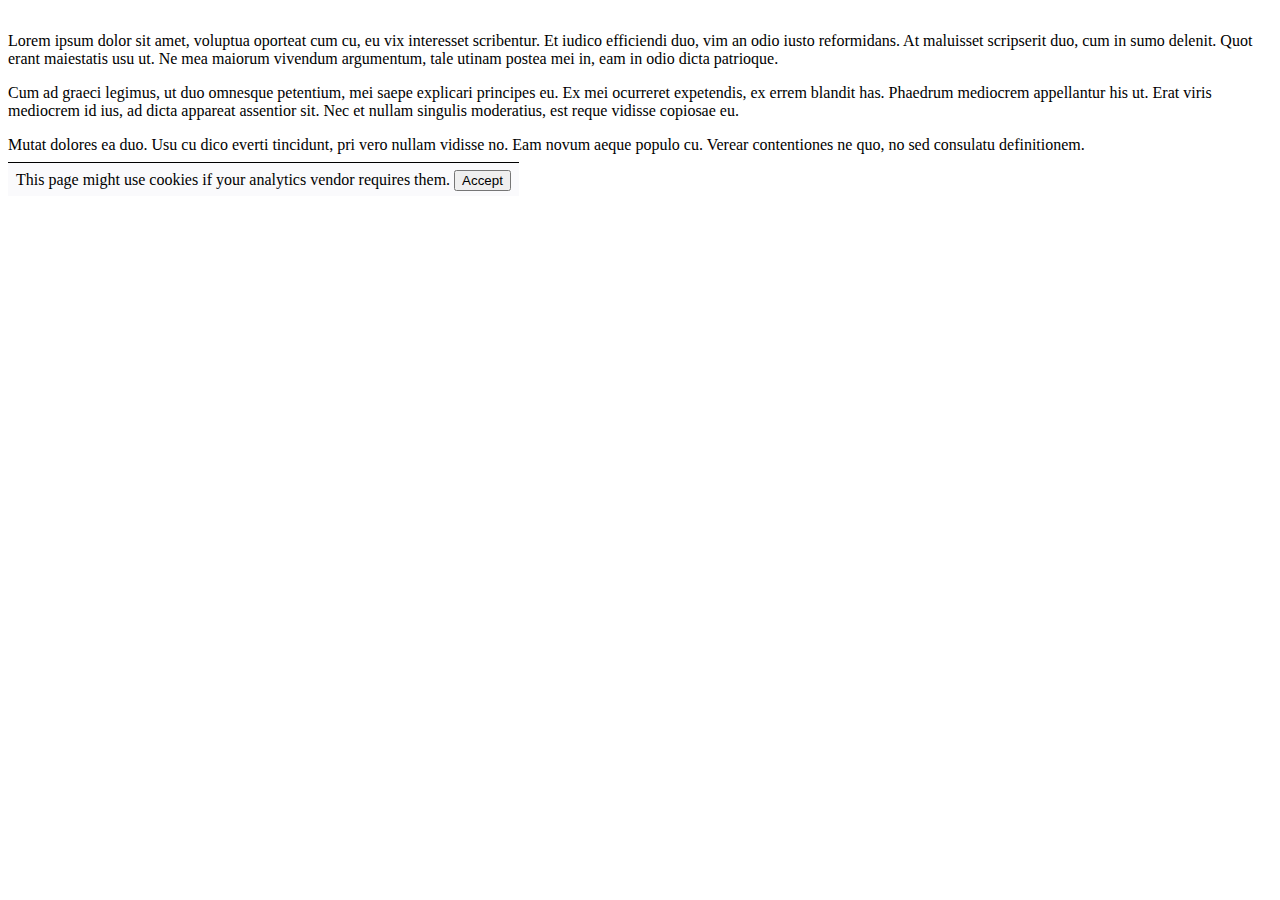
<file: amp/advertise.html>
<!doctype html>
<html ⚡ lang="en">
<head>
  <meta charset="utf-8">
  <title>Advertise With Allbestview (Advertising Pricing & Requirements)</title>
  <script async src="https://cdn.ampproject.org/v0.js"></script>
  <script async custom-element="amp-user-notification" src="https://cdn.ampproject.org/v0/amp-user-notification-0.1.js"></script>
  <link rel="canonical" href="/amp/advertise.html">
  <meta name="viewport" content="width=device-width">
  <style amp-boilerplate>body{-webkit-animation:-amp-start 8s steps(1,end) 0s 1 normal both;-moz-animation:-amp-start 8s steps(1,end) 0s 1 normal both;-ms-animation:-amp-start 8s steps(1,end) 0s 1 normal both;animation:-amp-start 8s steps(1,end) 0s 1 normal both}@-webkit-keyframes -amp-start{from{visibility:hidden}to{visibility:visible}}@-moz-keyframes -amp-start{from{visibility:hidden}to{visibility:visible}}@-ms-keyframes -amp-start{from{visibility:hidden}to{visibility:visible}}@-o-keyframes -amp-start{from{visibility:hidden}to{visibility:visible}}@keyframes -amp-start{from{visibility:hidden}to{visibility:visible}}</style><noscript><style amp-boilerplate>body{-webkit-animation:none;-moz-animation:none;-ms-animation:none;animation:none}</style></noscript>
  <style amp-custom>
        :root {
          --color-primary: #005AF0;
          --color-text-light: #fff;
          --color-text-dark: #000;
          --color-bg-light: #FAFAFC;

          --space-1: .5rem;  /* 8px */
          --space-2: 1rem;   /* 16px */

          --box-shadow-1: 0 1px 1px 0 rgba(0,0,0,.14), 0 1px 1px -1px rgba(0,0,0,.14), 0 1px 5px 0 rgba(0,0,0,.12);
          }
          .heading {
            padding-bottom: var(--space-1);
          }
          .heading h1 {
            font-size: 3rem;
            line-height: 3.5rem;
            margin-bottom: var(--space-2);
          }
          .cookie-disclaimer {
            padding: var(--space-1);
            background: var(--color-bg-light);
            text-align: center;
            color: var(--color-text-dark);
            border-top: 1px solid var(--color-text-dark);
          }
        </style>

</head>
<body>
  <main>
    <div class="heading">

    </div>
	<div class="content">
    <p>Lorem ipsum dolor sit amet, voluptua oporteat cum cu, eu vix interesset scribentur. Et iudico efficiendi duo, vim an odio iusto reformidans. At maluisset scripserit duo, cum in sumo delenit. Quot erant maiestatis usu ut. Ne mea maiorum vivendum argumentum, tale utinam postea mei in, eam in odio dicta patrioque.</p>

    <p>
      Cum ad graeci legimus, ut duo omnesque petentium, mei saepe explicari principes eu. Ex mei ocurreret expetendis, ex errem blandit has. Phaedrum mediocrem appellantur his ut. Erat viris mediocrem id ius, ad dicta appareat assentior sit. Nec et nullam singulis moderatius, est reque vidisse copiosae eu.</p>
    <p>
      Mutat dolores ea duo. Usu cu dico everti tincidunt, pri vero nullam vidisse no. Eam novum aeque populo cu. Verear contentiones ne quo, no sed consulatu definitionem.
    </p>
	</div>
  </main>

  <amp-user-notification class="cookie-disclaimer" layout="nodisplay" id="amp-user-notification1">
    This page might use cookies if your analytics vendor requires them.
    <button on="tap:amp-user-notification1.dismiss">Accept</button>
  </amp-user-notification>


</body>
</html>
</file>
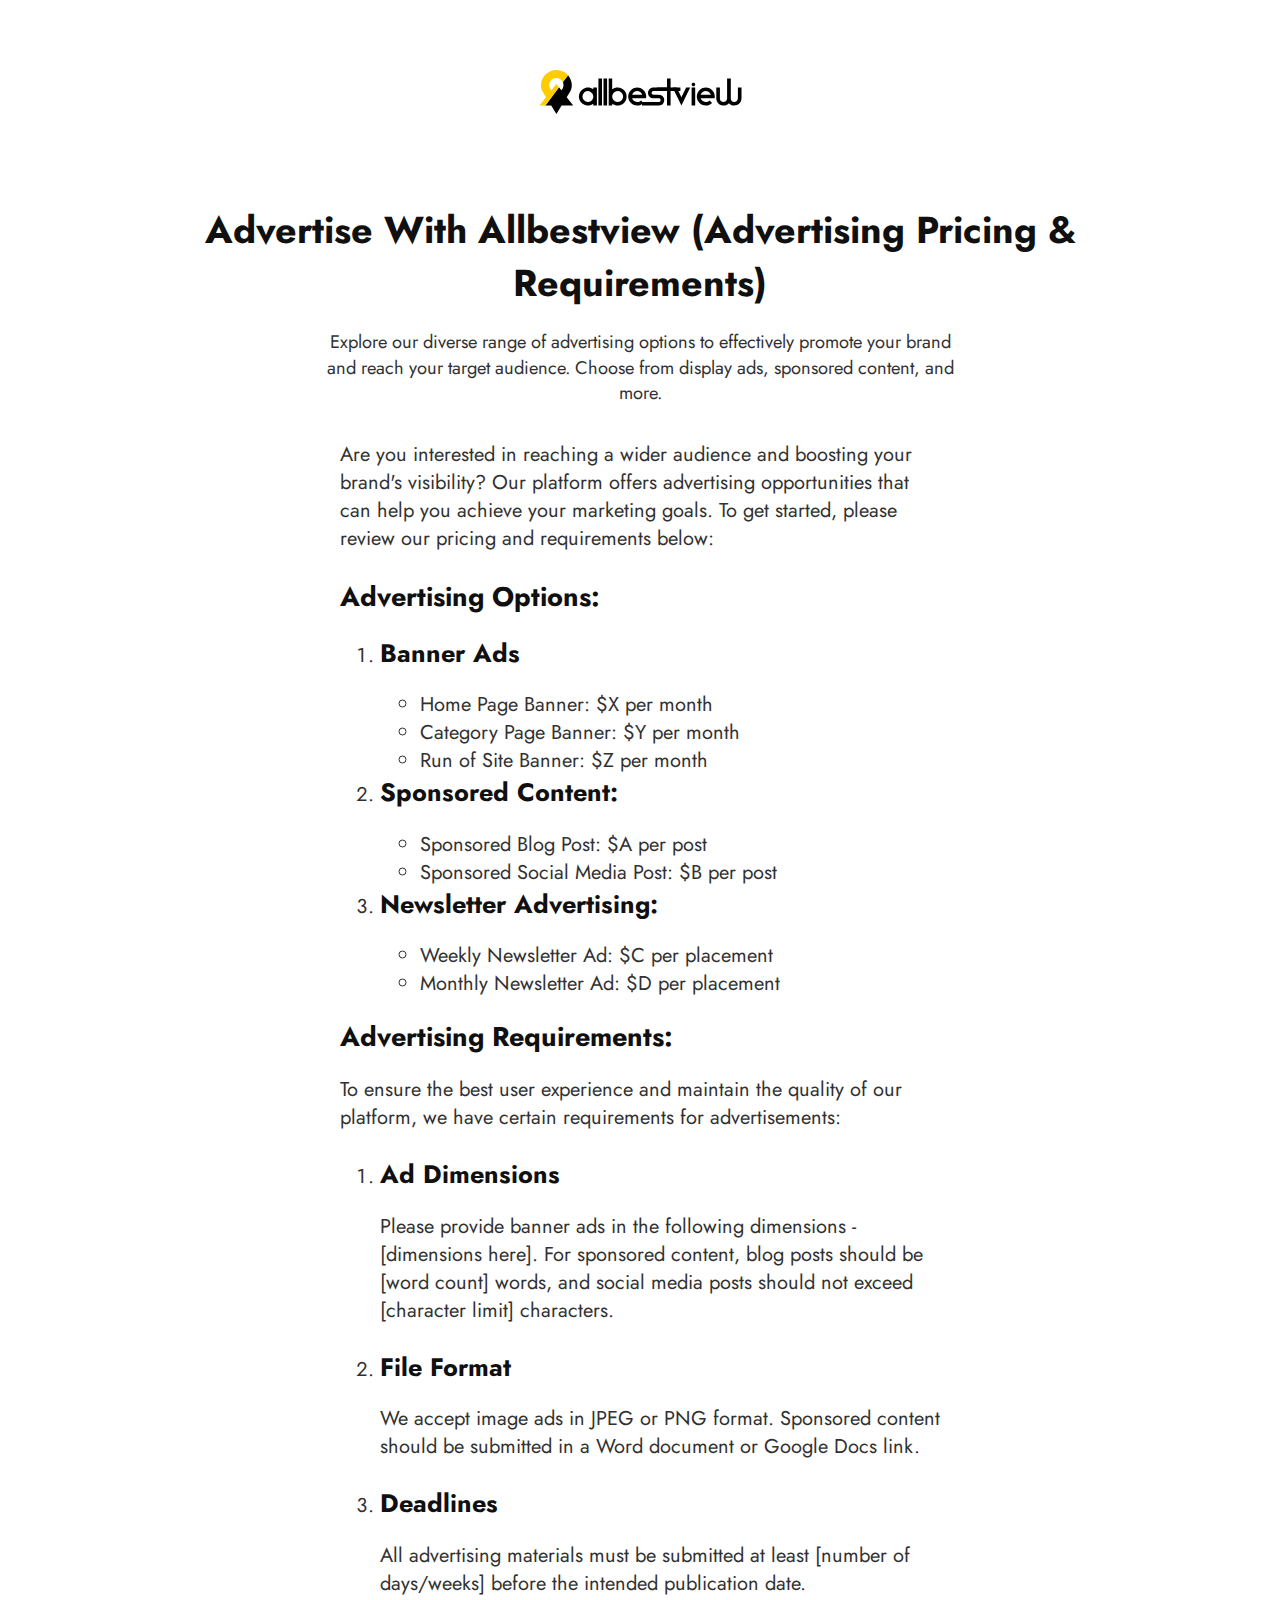
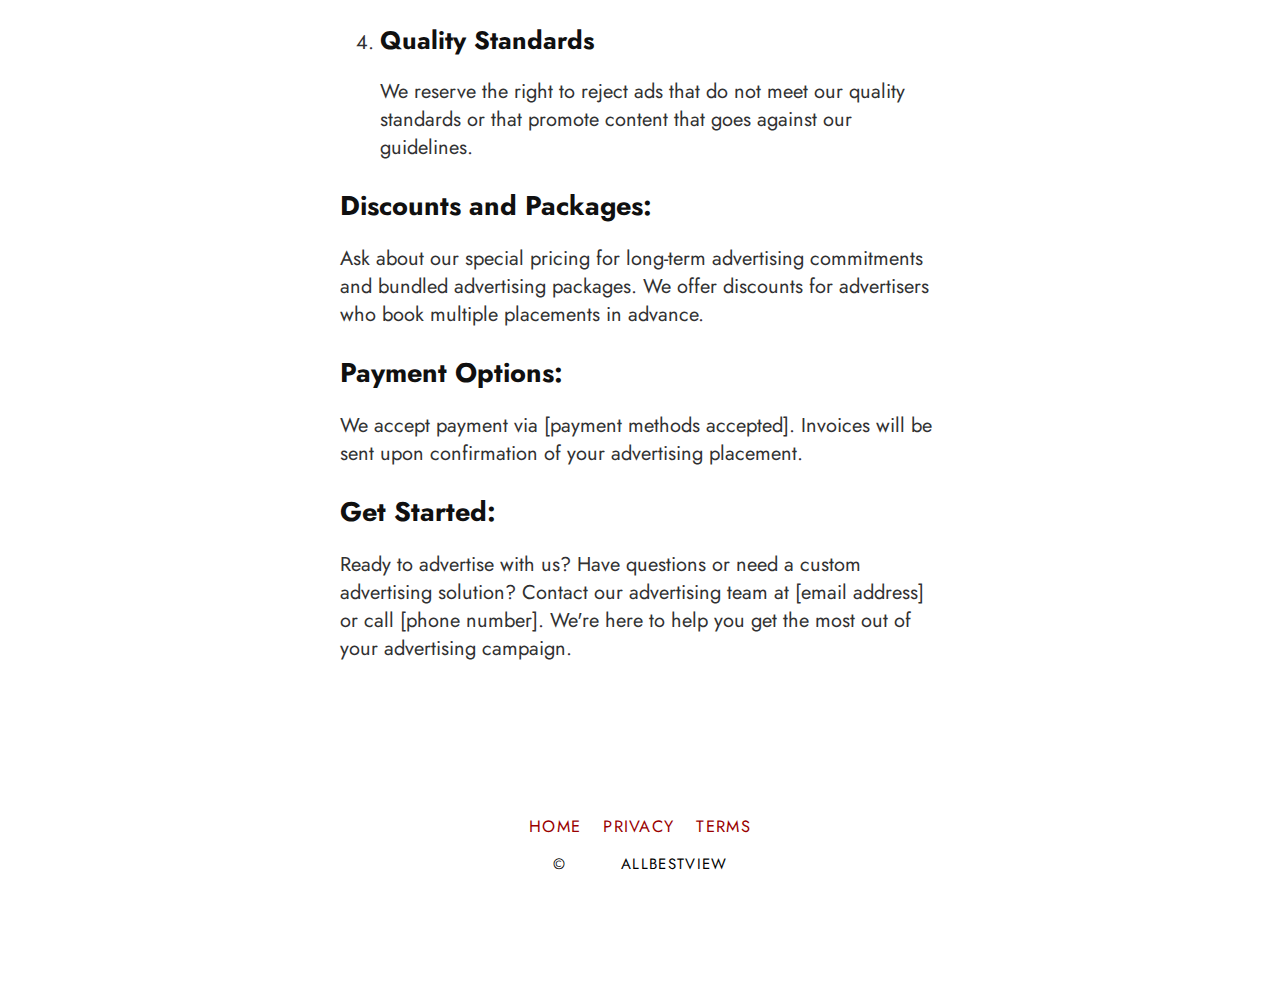
<file: page/advertise.html>
<!doctype html>
<html ⚡ lang="en">
<head>
<meta charset="utf-8"/>
<meta name="viewport" content="width=device-width,minimum-scale=1,initial-scale=1"/>
<meta name="description" content="Explore our diverse range of advertising options to effectively promote your brand and reach your target audience. Choose from display ads, sponsored content, and more"/>
<title>Advertise With Allbestview (Advertising Pricing & Requirements)</title>
<link rel="canonical" href="https://www.allbestview.com/page/advertise.html"/>
<meta name="keywords" content="allbestview, advertise, advertising pricing, advertising pricing and requirements"/>
<meta name="author" content="Bahar Virtudia"/>
<link rel="shortcut icon" href="/file/favicon.ico"/>
<script async src="https://cdn.ampproject.org/v0.js"></script><script async custom-element="amp-analytics" src="https://cdn.ampproject.org/v0/amp-analytics-0.1.js"></script><script async custom-element="amp-position-observer" src="https://cdn.ampproject.org/v0/amp-position-observer-0.1.js"></script><script async custom-element="amp-animation" src="https://cdn.ampproject.org/v0/amp-animation-0.1.js"></script><script async custom-element="amp-date-display" src="https://cdn.ampproject.org/v0/amp-date-display-0.1.js"></script><script async custom-template="amp-mustache" src="https://cdn.ampproject.org/v0/amp-mustache-0.2.js"></script><style amp-custom>html{box-sizing: border-box;font-size: 16px;}@media screen and (min-width: 320px) {html {font-size: calc(16px + 6 * ((100vw - 320px) / 680));}}@media screen and (min-width: 1000px) {html {font-size: 22px;}}*,:after,:before{box-sizing: inherit}body{background:#fff;line-height: 1.4;font-family: "Jost", sans-serif;font-size: calc(14px + (22 - 14) * ((100vw - 300px) / (1600 - 300)));font-weight: normal;color: #313132;-webkit-font-smoothing: antialiased;-moz-osx-font-smoothing: grayscale}body::-webkit-scrollbar{width:9px}body::-webkit-scrollbar-track{-webkit-box-shadow:inset 0 0 0 rgba(0,0,0,0.3);box-shadow:inset 0 0 0 rgba(0,0,0,0.3);-webkit-border-radius:0px;border-radius:0px}body::-webkit-scrollbar-thumb{background:#E0E0E0;-webkit-border-radius:100px;border-radius:100px;-webkit-box-shadow:inset 0 0 0 rgba(0, 0, 0, 0.35);box-shadow:inset 0 0 0 rgba(0, 0, 0, 0.35)}body::-webkit-scrollbar-thumb:hover{background:#A0A0A0}::selection{background:#990000;color:#ffffff;text-shadow:none}section {margin:0;padding:0} article,aside,details,figcaption,figure,footer,header,hgroup,menu,nav,section{display:block}body *{max-height:9999999em;-moz-text-size-adjust:none}strong,b{font-weight:bold}cite,em,i{font-style:italic}a:link{color:#990000;text-decoration:none;outline:none;transition:all 0.2s;-moz-transition:all 0.2s;-webkit-transition:all 0.2s}a:visited{color:#990000;text-decoration:none}a:hover{color:#D0011B}a amp-img, a img, img{border:none;border-width:0;outline:none;width:100%}h1, h2, h3, h4, h5, h6{font-family: "Jost", sans-serif;margin: 0 0 20px;padding: 0;color: #101010;font-weight: bold}h1 {font-size: calc(24px + (32 - 14) * ((100vw - 300px) / (1600 - 300)));}h2 {font-size: calc(18px + (26 - 14) * ((100vw - 300px) / (1600 - 300)));}h3 {font-size: calc(17px + (25 - 14) * ((100vw - 300px) / (1600 - 300)));}h4 {font-size: calc(16px + (24 - 14) * ((100vw - 300px) / (1600 - 300)));}h5 {font-size: calc(15px + (23 - 14) * ((100vw - 300px) / (1600 - 300)));}h6 {font-size: calc(14px + (22 - 14) * ((100vw - 300px) / (1600 - 300)));}p{margin: 0 0 25px}.a-object{display: -webkit-inline-flex;display: -ms-inline-flexbox;display: inline-flex}.a-flex{-webkit-flex: 0 0 auto;-ms-flex: 0 0 auto;flex: 0 0 auto}small {display: flex;max-width: 175px;width: 100%;justify-content: space-between;text-transform: uppercase;font-size: calc(12px + (18 - 14) * ((100vw - 300px) / (1600 - 300)));}.flex{display: -ms-flexbox;display: flex}.flex-column{-ms-flex-direction: column;flex-direction: column}.items-center{-ms-flex-align: center;align-items: center}.list-reset{list-style: none;padding-left: 0}.header{justify-content: center;margin-top: 70px}.header-logo svg{width: 205px;height: 44px}.sticky{position:relative;opacity:0;visibility:hidden;z-index:9999}.sticky__inner{background: #f9f9fb;border-bottom: 1px solid #f2f2f4;position: fixed;left: 0;top: 0;width: 100%;height: 69px;display: flex;justify-content: center;align-items: center}.sticky__header{text-align:center}.sticky__header svg{width: 50px;height: 50px}.content{margin-top: 70px}.headline{max-width: 960px;margin: 0 auto;padding: 20px;text-align: center}.article-description, .byline {font-size: calc(13px + (21 - 14) * ((100vw - 300px) / (1600 - 300)));max-width: 640px;margin: 0 auto;display: block;}.article-description{margin-bottom: 15px}.article-media{max-width: 1080px;margin: 0 auto 20px}.article-text{padding:0 20px;max-width: 640px;margin: 0 auto}.caption{padding: 10px 0;border-bottom: 1px solid #f2f2f4}.caption p{margin:0;color: #404040;}.amp-lightbox-gallery-caption {background: rgb(16, 16, 16, 0.74);}.caption, .amp-lightbox-gallery-caption{font-size: calc(12px + (20 - 14) * ((100vw - 300px) / (1600 - 300)));}.footer{background-color: #fff;color: #000;padding-top: 5rem;padding-bottom: 5rem;font-size: 0.75rem;line-height: 1rem;letter-spacing: 0.06rem}.lst{padding-left: 0.5rem;padding-right: 0.5rem;text-transform: uppercase}</style><style amp-boilerplate>body{-webkit-animation: -amp-start 8s steps(1, end) 0s 1 normal both;-moz-animation: -amp-start 8s steps(1, end) 0s 1 normal both;-ms-animation: -amp-start 8s steps(1, end) 0s 1 normal both;animation: -amp-start 8s steps(1, end) 0s 1 normal both}@-webkit-keyframes -amp-start{from{visibility: hidden}to{visibility: visible}}@-moz-keyframes -amp-start{from{visibility: hidden}to{visibility: visible}}@-ms-keyframes -amp-start{from{visibility: hidden}to{visibility: visible}}@-o-keyframes -amp-start{from{visibility: hidden}to{visibility: visible}}@keyframes -amp-start{from{visibility: hidden}to{visibility: visible}}</style><noscript><style amp-boilerplate>body{-webkit-animation: none;-moz-animation: none;-ms-animation: none;animation: none}</style></noscript>
<link href="https://fonts.googleapis.com/css2?family=Jost:wght@200;300;400;500;600&amp;display=swap" rel="stylesheet"/>
</head>
<body>
<svg style="position:absolute;width:0;height:0;overflow:hidden;" xmlns="https://www.w3.org/2000/svg" xmlns:xlink="https://www.w3.org/1999/xlink"><defs><symbol id="svg-allbestview" title="allbestview" viewBox="0 0 2050 440"><g><g><path fill="#000000" d="M322 216c29,-46 19,-116 -22,-163l-14 19 -37 49c4,9 6,19 6,29 0,21 -8,39 -22,52l-23 -29 -136 182 58 0 52 84 52 -84 116 0 -65 -83 35 -56z"/><path fill="#FFCC00" d="M300 53c-27,-31 -66,-52 -116,-52 -128,0 -186,139 -138,215l34 56 -65 83 59 0 136 -182 -26 -34 -49 63c-14,-13 -23,-31 -23,-52 0,-39 32,-71 72,-71 29,0 54,17 65,42l51 -68z"/></g><path fill="#000000" d="M499 175c19,0 37,6 54,18l0 0 0 -18 36 0 0 180 -36 0 0 -18c-17,12 -34,18 -51,18l-5 0c-27,0 -50,-12 -70,-35 -12,-17 -18,-35 -18,-55 0,-29 13,-54 39,-73 16,-11 33,-17 51,-17zm-54 90c0,20 10,36 29,48 8,4 16,6 24,6l3 0c16,0 30,-7 42,-22 7,-10 10,-20 10,-30l0 -2c0,-19 -9,-34 -27,-46 -9,-5 -18,-8 -27,-8 -17,0 -32,8 -44,23 -7,10 -10,20 -10,31z"/><polygon fill="#000000" points="604,85 640,85 640,355 604,355 "/><polygon fill="#000000" points="655,85 691,85 691,355 655,355 "/><path fill="#000000" d="M707 85l35 0 0 108 1 0c16,-12 34,-18 54,-18 28,0 52,12 71,35 12,17 18,35 18,54l0 3c0,27 -11,51 -35,70 -17,12 -34,18 -54,18l-1 0c-19,0 -37,-6 -53,-18l-1 0 0 18 -35 0 0 -270zm35 180c0,20 10,36 28,48 9,4 18,6 27,6 17,0 32,-7 43,-22 7,-10 11,-20 11,-30l0 -3c0,-16 -7,-29 -21,-41 -10,-8 -21,-12 -34,-12 -18,0 -33,9 -46,26 -5,10 -8,19 -8,28z"/><path fill="#000000" d="M992 175c27,0 49,11 69,32 14,18 21,37 21,58 0,7 -1,13 -2,18l-139 0c4,13 13,23 26,30 8,4 16,6 25,6 14,0 27,-5 38,-15l25 25 0 0c-18,17 -39,26 -63,26l-1 0c-26,0 -49,-10 -68,-32 -14,-17 -21,-37 -21,-58 0,-26 10,-49 32,-68 17,-15 36,-22 58,-22zm-51 72l101 0c-4,-12 -12,-21 -24,-29 -9,-5 -18,-7 -27,-7 -19,0 -34,9 -46,28l-4 8z"/><path fill="#000000" d="M1159 175l156 0 0 36 -156 0c-10,0 -16,2 -18,5 -3,5 -5,9 -5,14 0,8 4,13 11,16l7 1 48 0c29,0 48,12 57,34 2,7 3,14 3,21 0,22 -10,38 -29,48 -8,3 -16,5 -23,5l-171 0 0 -36 169 0c9,0 14,-3 17,-10l1 -8c0,-12 -7,-18 -22,-18l-52 0c-13,0 -26,-5 -37,-16 -10,-10 -15,-22 -15,-37 0,-14 5,-26 14,-38 9,-11 24,-17 45,-17z"/><polygon fill="#000000" points="1290,85 1326,85 1326,175 1424,175 1424,211 1326,211 1326,355 1290,355 1290,211 1189,211 1189,175 1290,175 "/><polygon fill="#000000" points="1346,175 1387,175 1434,272 1434,272 1482,175 1522,175 1434,355 1434,355 1368,221 "/><path fill="#000000" d="M1536 175l36 0 0 180 -36 0 0 -180zm18 -48c9,0 15,5 18,14l0 4c0,9 -4,14 -13,18l-4 0 -1 0c-8,0 -14,-5 -17,-13l-1 -4 0 -1c0,-8 5,-14 13,-17l5 -1z"/><path fill="#000000" d="M1678 175c26,0 49,11 68,32 14,18 22,37 22,58 -1,7 -1,13 -2,18l-139 0c4,13 13,23 26,30 8,4 16,6 24,6 15,0 27,-5 39,-15l25 25 0 0c-18,17 -39,26 -63,26l-1 0c-27,0 -49,-10 -68,-32 -14,-17 -21,-37 -21,-58 0,-26 10,-49 31,-68 17,-15 37,-22 59,-22zm-51 72l101 0c-4,-12 -12,-21 -24,-29 -9,-5 -18,-7 -27,-7 -19,0 -34,9 -47,28l-3 8z"/><path fill="#000000" d="M1928 86l0 198c0,9 3,18 9,26 6,6 14,9 26,9 18,0 29,-8 33,-24 2,-4 3,-9 3,-15l0 -105 36 0 0 106c0,23 -8,42 -24,57 -13,11 -29,17 -48,17 -23,0 -41,-8 -54,-23 -13,15 -32,23 -55,23 -30,0 -51,-13 -64,-40 -5,-11 -7,-21 -7,-31l0 -109 36 0 0 107c0,13 4,23 13,31 6,4 14,6 23,6 16,0 26,-6 32,-19 2,-6 4,-12 4,-17l0 -198 1 0 36 1z"/></g></symbol><symbol id="svg-logo" title="Allbestview Logo" viewBox="0 0 1200 1200"><g id="allbestview"><g><path d="M979 589c79,-127 52,-318 -61,-448l-39 53 -100 134c11,25 17,52 17,81 0,56 -24,106 -61,142l-63 -80 -373 500 159 0 142 229 142 -229 320 0 -178 -229 95 -153z" fill="#000000"/><path d="M918 141c-72,-83 -180,-141 -318,-141 -350,0 -509,380 -379,589l95 154 -178 228 161 0 373 -500 -72 -93 -135 173c-37,-36 -61,-86 -61,-142 0,-109 88,-196 196,-196 79,0 148,47 179,115l139 -187z" fill="#FFCC00"/></g></g></symbol></defs></svg><header class="header flex items-center"><div class="header-logo flex"><a class="allbestview a-object a-flex" href="https://www.allbestview.com/" aria-label="Allbestview" title="Allbestview"><svg><use xlink:href="#svg-allbestview"/></svg></a></div></header><section class="sticky-outer"><amp-animation id="showAnim" layout="nodisplay"><script type="application/json">{"duration":"400ms","fill":"both","direction":"alternate","animations":[{"selector":"#stickyWrapper","keyframes":[{"opacity":"1","visibility":"visible"}]}]}</script></amp-animation><amp-animation id="hideAnim" layout="nodisplay"><script type="application/json">{"duration":"400ms","fill":"both","direction":"alternate","animations":[{"selector":"#stickyWrapper","keyframes":[{"opacity":"0","visibility":"hidden"}]}]}</script></amp-animation><amp-position-observer target="stickyWrapper" on="enter:hideAnim.start; exit:showAnim.start" intersection-ratios="0.9" layout="nodisplay"></amp-position-observer><div id="stickyWrapper" class="sticky"><section class="sticky__inner"><header class="sticky__header flex a-flex"><a class="allbestview a-object a-flex" href="https://www.allbestview.com/" aria-label="Allbestview" title="Allbestview"><svg><use xlink:href="#svg-logo"/></svg></a></header></section></div></section>
<main id="content" role="main" class="content">
	<article class="article">
	  <header>
		<div class="headline">
          <h1 class="article-title">Advertise With Allbestview (Advertising Pricing & Requirements)</h1>
			<span class="article-description">Explore our diverse range of advertising options to effectively promote your brand and reach your target audience. Choose from display ads, sponsored content, and more.</span>
		</div>
	  </header>
	  <section class="article-text">
		<p>Are you interested in reaching a wider audience and boosting your brand's visibility? Our platform offers advertising opportunities that can help you achieve your marketing goals. To get started, please review our pricing and requirements below:</p>
		<h2>Advertising Options:</h2>
		  <ol>
			<li><h3>Banner Ads</h3></li>
				<ul>
				  <li>Home Page Banner: $X per month</li>
				  <li>Category Page Banner: $Y per month</li>
				  <li>Run of Site Banner: $Z per month</li>
				</ul>
			<li><h3>Sponsored Content:</h3></li>
				<ul>
				  <li>Sponsored Blog Post: $A per post</li>
				  <li>Sponsored Social Media Post: $B per post</li>
				</ul>
			<li><h3>Newsletter Advertising:</h3></li>
				<ul>
				  <li>Weekly Newsletter Ad: $C per placement</li>
				  <li>Monthly Newsletter Ad: $D per placement</li>
				</ul>
		  </ol>
		<h2>Advertising Requirements:</h2>
		<p>To ensure the best user experience and maintain the quality of our platform, we have certain requirements for advertisements:</p>
		  <ol>
			<li><h3>Ad Dimensions</h3></li>
			  <p>Please provide banner ads in the following dimensions - [dimensions here]. For sponsored content, blog posts should be [word count] words, and social media posts should not exceed [character limit] characters.</p>
			<li><h3>File Format</h3></li>
			  <p>We accept image ads in JPEG or PNG format. Sponsored content should be submitted in a Word document or Google Docs link.</p>
			<li><h3>Deadlines</h3></li>
			  <p>All advertising materials must be submitted at least [number of days/weeks] before the intended publication date.</p>
			<li><h3>Quality Standards</h3></li>
			  <p>We reserve the right to reject ads that do not meet our quality standards or that promote content that goes against our guidelines.</p>
		  </ol>
		<h2>Discounts and Packages:</h2>
		  <p>Ask about our special pricing for long-term advertising commitments and bundled advertising packages. We offer discounts for advertisers who book multiple placements in advance.</p>
		<h2>Payment Options:</h2>
		  <p>We accept payment via [payment methods accepted]. Invoices will be sent upon confirmation of your advertising placement.</p>
		<h2>Get Started:</h2>
		<p>Ready to advertise with us? Have questions or need a custom advertising solution? Contact our advertising team at [email address] or call [phone number]. We're here to help you get the most out of your advertising campaign.</p>
	  </section>
	</article>
</main>
<footer class="footer flex flex-column items-center"><nav class="footer-nav"><ul class="list-reset flex"><li class="lst"><a href="/">Home</a></li><li class="lst"><a href="/p/privacy-policy.html">Privacy</a></li><li class="lst"><a href="/p/terms.html">Terms</a></li></ul></nav><small> © <amp-date-display datetime='now' height='18' layout='fixed' width='45'><template type='amp-mustache'><span>{{year}}</span></template></amp-date-display> Allbestview</small></footer>
</body>
</html>
</file>
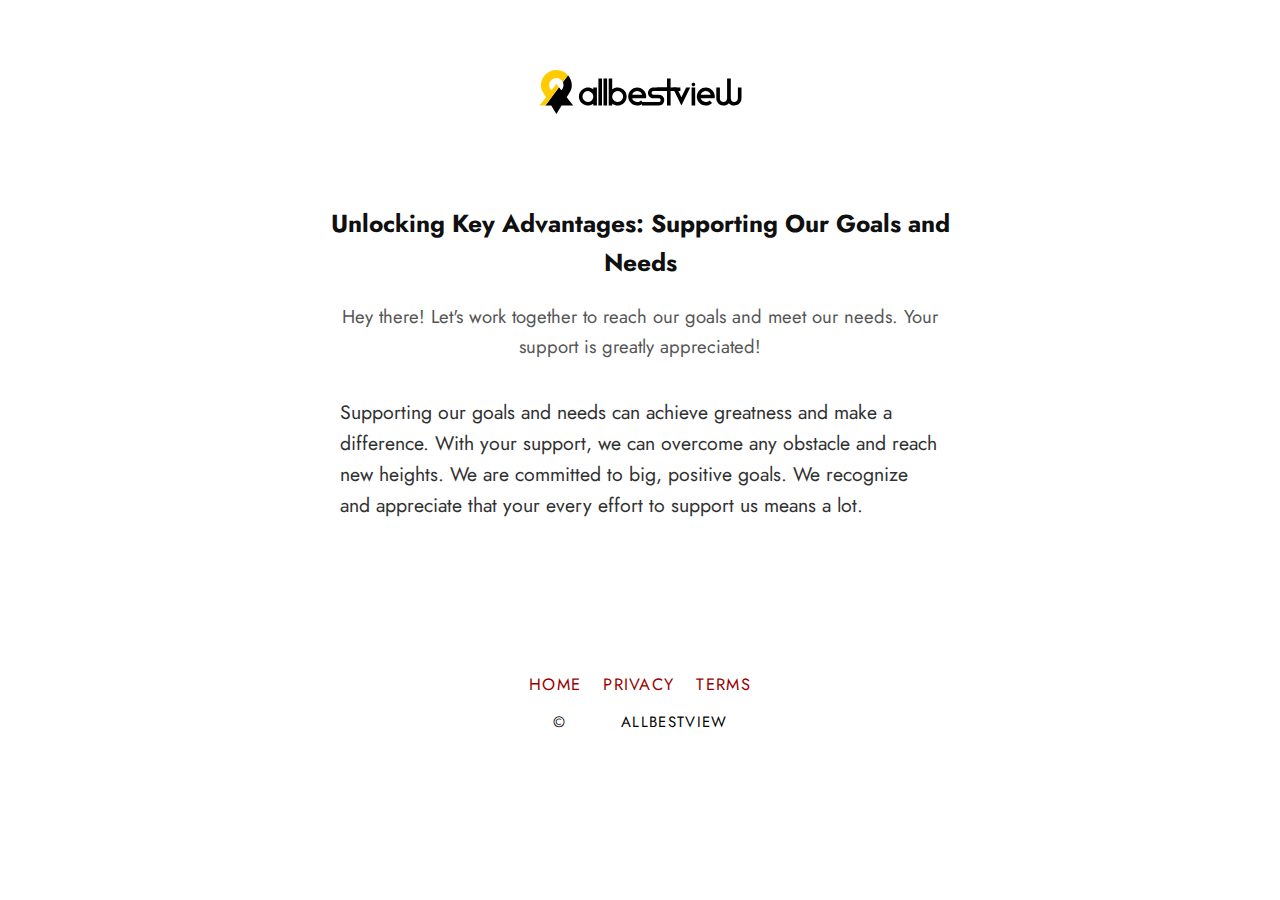
<file: page/support-efforts.html>
<!doctype html>
<html ⚡ lang="en">
<head>
<meta charset="utf-8"/>
<meta name="viewport" content="width=device-width,minimum-scale=1,initial-scale=1"/>
<meta name="description" content="Hey there! Let's work together to reach our goals and meet our needs. Your support is greatly appreciated!"/>
<title>Unlocking Key Advantages: Supporting Our Goals and Needs</title>
<link rel="canonical" href="https://www.allbestview.com/page/support-efforts.html"/>
<meta name="keywords" content="support efforts, allbestview"/>
<meta name="author" content="Bahar Virtudia"/>
<link rel="shortcut icon" href="/file/favicon.ico"/>
<script async src="https://cdn.ampproject.org/v0.js"></script><script async custom-element="amp-analytics" src="https://cdn.ampproject.org/v0/amp-analytics-0.1.js"></script><script async custom-element="amp-position-observer" src="https://cdn.ampproject.org/v0/amp-position-observer-0.1.js"></script><script async custom-element="amp-animation" src="https://cdn.ampproject.org/v0/amp-animation-0.1.js"></script><script async custom-element="amp-date-display" src="https://cdn.ampproject.org/v0/amp-date-display-0.1.js"></script><script async custom-template="amp-mustache" src="https://cdn.ampproject.org/v0/amp-mustache-0.2.js"></script><style amp-custom>html{box-sizing: border-box;font-size: 18px;}@media screen and (min-width: 320px) {html {font-size: calc(18px + 4 * ((100vw - 320px) / 680));}}@media screen and (min-width: 1000px) {html {font-size: 22px;}}*,:after,:before{box-sizing: inherit}body{background:#fff;line-height: 1.6;font-family: "Jost", sans-serif;font-size: calc(18px + (20 - 18) * ((100vw - 300px) / (1600 - 300)));font-weight: normal;color: #313132;-webkit-font-smoothing: antialiased;-moz-osx-font-smoothing: grayscale}body::-webkit-scrollbar{width:9px}body::-webkit-scrollbar-track{-webkit-box-shadow:inset 0 0 0 rgba(0,0,0,0.3);box-shadow:inset 0 0 0 rgba(0,0,0,0.3);-webkit-border-radius:0px;border-radius:0px}body::-webkit-scrollbar-thumb{background:#E0E0E0;-webkit-border-radius:100px;border-radius:100px;-webkit-box-shadow:inset 0 0 0 rgba(0, 0, 0, 0.35);box-shadow:inset 0 0 0 rgba(0, 0, 0, 0.35)}body::-webkit-scrollbar-thumb:hover{background:#A0A0A0}::selection{background:#990000;color:#ffffff;text-shadow:none}section {margin:0;padding:0} article,aside,details,figcaption,figure,footer,header,hgroup,menu,nav,section{display:block}body *{max-height:9999999em;-moz-text-size-adjust:none}strong,b{font-weight:bold}cite,em,i{font-style:italic}a:link{color:#990000;text-decoration:none;outline:none;transition:all 0.2s;-moz-transition:all 0.2s;-webkit-transition:all 0.2s}a:visited{color:#990000;text-decoration:none}a:hover{color:#D0011B}a amp-img, a img, img{border:none;border-width:0;outline:none;width:100%}h1, h2, h3, h4, h5, h6{font-family: "Jost", sans-serif;margin: 0 0 20px;padding: 0;color: #101010;font-weight: bold}h1 {font-size: calc(23px + (25 - 23) * ((100vw - 300px) / (1600 - 300)));}h2 {font-size: calc(22px + (24 - 22) * ((100vw - 300px) / (1600 - 300)));}h3 {font-size: calc(21px + (23 - 21) * ((100vw - 300px) / (1600 - 300)));}h4 {font-size: calc(20px + (22 - 20) * ((100vw - 300px) / (1600 - 300)));}h5 {font-size: calc(19px + (21 - 19) * ((100vw - 300px) / (1600 - 300)));}h6 {font-size: calc(18px + (20 - 18) * ((100vw - 300px) / (1600 - 300)));}p{margin: 0 0 25px}.a-object{display: -webkit-inline-flex;display: -ms-inline-flexbox;display: inline-flex}.a-flex{-webkit-flex: 0 0 auto;-ms-flex: 0 0 auto;flex: 0 0 auto}small {display: flex;max-width: 175px;width: 100%;justify-content: space-between;text-transform: uppercase;font-size: calc(12px + (18 - 14) * ((100vw - 300px) / (1600 - 300)));}.flex{display: -ms-flexbox;display: flex}.flex-column{-ms-flex-direction: column;flex-direction: column}.items-center{-ms-flex-align: center;align-items: center}.list-reset{list-style: none;padding-left: 0}.header{justify-content: center;margin-top: 70px}.header-logo svg{width: 205px;height: 44px}.sticky{position:relative;opacity:0;visibility:hidden;z-index:9999}.sticky__inner{background: #f9f9fb;border-bottom: 1px solid #f2f2f4;position: fixed;left: 0;top: 0;width: 100%;height: 69px;display: flex;justify-content: center;align-items: center}.sticky__header{text-align:center}.sticky__header svg{width: 50px;height: 50px}.content{margin-top: 70px}.headline{max-width: 720px;margin: 0 auto;padding: 20px;text-align: center}.article-description, .byline {font-size: calc(14px + (20 - 14) * ((100vw - 300px) / (1600 - 300)));max-width: 640px;margin: 0 auto;display: block;color: #555;}.article-description{margin-bottom: 15px}.article-media{max-width: 1080px;margin: 0 auto 20px}.article-text{padding:0 20px;max-width: 640px;margin: 0 auto}.caption{padding: 10px 0;border-bottom: 1px solid #f2f2f4}.caption p{margin:0;color: #404040;}.amp-lightbox-gallery-caption {background: rgb(16, 16, 16, 0.74);}.caption, .amp-lightbox-gallery-caption{font-size: calc(14px + (20 - 14) * ((100vw - 300px) / (1600 - 300)));}.footer{background-color: #fff;color: #000;padding-top: 5rem;padding-bottom: 5rem;font-size: 0.75rem;line-height: 1rem;letter-spacing: 0.06rem}.lst{padding-left: 0.5rem;padding-right: 0.5rem;text-transform: uppercase}</style><style amp-boilerplate>body{-webkit-animation: -amp-start 8s steps(1, end) 0s 1 normal both;-moz-animation: -amp-start 8s steps(1, end) 0s 1 normal both;-ms-animation: -amp-start 8s steps(1, end) 0s 1 normal both;animation: -amp-start 8s steps(1, end) 0s 1 normal both}@-webkit-keyframes -amp-start{from{visibility: hidden}to{visibility: visible}}@-moz-keyframes -amp-start{from{visibility: hidden}to{visibility: visible}}@-ms-keyframes -amp-start{from{visibility: hidden}to{visibility: visible}}@-o-keyframes -amp-start{from{visibility: hidden}to{visibility: visible}}@keyframes -amp-start{from{visibility: hidden}to{visibility: visible}}</style><noscript><style amp-boilerplate>body{-webkit-animation: none;-moz-animation: none;-ms-animation: none;animation: none}</style></noscript>
<link href="https://fonts.googleapis.com/css2?family=Jost:wght@200;300;400;500;600&amp;display=swap" rel="stylesheet"/>
</head>
<body>
<svg style="position:absolute;width:0;height:0;overflow:hidden;" xmlns="https://www.w3.org/2000/svg" xmlns:xlink="https://www.w3.org/1999/xlink"><defs><symbol id="svg-allbestview" title="allbestview" viewBox="0 0 2050 440"><g><g><path fill="#000000" d="M322 216c29,-46 19,-116 -22,-163l-14 19 -37 49c4,9 6,19 6,29 0,21 -8,39 -22,52l-23 -29 -136 182 58 0 52 84 52 -84 116 0 -65 -83 35 -56z"/><path fill="#FFCC00" d="M300 53c-27,-31 -66,-52 -116,-52 -128,0 -186,139 -138,215l34 56 -65 83 59 0 136 -182 -26 -34 -49 63c-14,-13 -23,-31 -23,-52 0,-39 32,-71 72,-71 29,0 54,17 65,42l51 -68z"/></g><path fill="#000000" d="M499 175c19,0 37,6 54,18l0 0 0 -18 36 0 0 180 -36 0 0 -18c-17,12 -34,18 -51,18l-5 0c-27,0 -50,-12 -70,-35 -12,-17 -18,-35 -18,-55 0,-29 13,-54 39,-73 16,-11 33,-17 51,-17zm-54 90c0,20 10,36 29,48 8,4 16,6 24,6l3 0c16,0 30,-7 42,-22 7,-10 10,-20 10,-30l0 -2c0,-19 -9,-34 -27,-46 -9,-5 -18,-8 -27,-8 -17,0 -32,8 -44,23 -7,10 -10,20 -10,31z"/><polygon fill="#000000" points="604,85 640,85 640,355 604,355 "/><polygon fill="#000000" points="655,85 691,85 691,355 655,355 "/><path fill="#000000" d="M707 85l35 0 0 108 1 0c16,-12 34,-18 54,-18 28,0 52,12 71,35 12,17 18,35 18,54l0 3c0,27 -11,51 -35,70 -17,12 -34,18 -54,18l-1 0c-19,0 -37,-6 -53,-18l-1 0 0 18 -35 0 0 -270zm35 180c0,20 10,36 28,48 9,4 18,6 27,6 17,0 32,-7 43,-22 7,-10 11,-20 11,-30l0 -3c0,-16 -7,-29 -21,-41 -10,-8 -21,-12 -34,-12 -18,0 -33,9 -46,26 -5,10 -8,19 -8,28z"/><path fill="#000000" d="M992 175c27,0 49,11 69,32 14,18 21,37 21,58 0,7 -1,13 -2,18l-139 0c4,13 13,23 26,30 8,4 16,6 25,6 14,0 27,-5 38,-15l25 25 0 0c-18,17 -39,26 -63,26l-1 0c-26,0 -49,-10 -68,-32 -14,-17 -21,-37 -21,-58 0,-26 10,-49 32,-68 17,-15 36,-22 58,-22zm-51 72l101 0c-4,-12 -12,-21 -24,-29 -9,-5 -18,-7 -27,-7 -19,0 -34,9 -46,28l-4 8z"/><path fill="#000000" d="M1159 175l156 0 0 36 -156 0c-10,0 -16,2 -18,5 -3,5 -5,9 -5,14 0,8 4,13 11,16l7 1 48 0c29,0 48,12 57,34 2,7 3,14 3,21 0,22 -10,38 -29,48 -8,3 -16,5 -23,5l-171 0 0 -36 169 0c9,0 14,-3 17,-10l1 -8c0,-12 -7,-18 -22,-18l-52 0c-13,0 -26,-5 -37,-16 -10,-10 -15,-22 -15,-37 0,-14 5,-26 14,-38 9,-11 24,-17 45,-17z"/><polygon fill="#000000" points="1290,85 1326,85 1326,175 1424,175 1424,211 1326,211 1326,355 1290,355 1290,211 1189,211 1189,175 1290,175 "/><polygon fill="#000000" points="1346,175 1387,175 1434,272 1434,272 1482,175 1522,175 1434,355 1434,355 1368,221 "/><path fill="#000000" d="M1536 175l36 0 0 180 -36 0 0 -180zm18 -48c9,0 15,5 18,14l0 4c0,9 -4,14 -13,18l-4 0 -1 0c-8,0 -14,-5 -17,-13l-1 -4 0 -1c0,-8 5,-14 13,-17l5 -1z"/><path fill="#000000" d="M1678 175c26,0 49,11 68,32 14,18 22,37 22,58 -1,7 -1,13 -2,18l-139 0c4,13 13,23 26,30 8,4 16,6 24,6 15,0 27,-5 39,-15l25 25 0 0c-18,17 -39,26 -63,26l-1 0c-27,0 -49,-10 -68,-32 -14,-17 -21,-37 -21,-58 0,-26 10,-49 31,-68 17,-15 37,-22 59,-22zm-51 72l101 0c-4,-12 -12,-21 -24,-29 -9,-5 -18,-7 -27,-7 -19,0 -34,9 -47,28l-3 8z"/><path fill="#000000" d="M1928 86l0 198c0,9 3,18 9,26 6,6 14,9 26,9 18,0 29,-8 33,-24 2,-4 3,-9 3,-15l0 -105 36 0 0 106c0,23 -8,42 -24,57 -13,11 -29,17 -48,17 -23,0 -41,-8 -54,-23 -13,15 -32,23 -55,23 -30,0 -51,-13 -64,-40 -5,-11 -7,-21 -7,-31l0 -109 36 0 0 107c0,13 4,23 13,31 6,4 14,6 23,6 16,0 26,-6 32,-19 2,-6 4,-12 4,-17l0 -198 1 0 36 1z"/></g></symbol><symbol id="svg-logo" title="Allbestview Logo" viewBox="0 0 1200 1200"><g id="allbestview"><g><path d="M979 589c79,-127 52,-318 -61,-448l-39 53 -100 134c11,25 17,52 17,81 0,56 -24,106 -61,142l-63 -80 -373 500 159 0 142 229 142 -229 320 0 -178 -229 95 -153z" fill="#000000"/><path d="M918 141c-72,-83 -180,-141 -318,-141 -350,0 -509,380 -379,589l95 154 -178 228 161 0 373 -500 -72 -93 -135 173c-37,-36 -61,-86 -61,-142 0,-109 88,-196 196,-196 79,0 148,47 179,115l139 -187z" fill="#FFCC00"/></g></g></symbol></defs></svg><header class="header flex items-center"><div class="header-logo flex"><a class="allbestview a-object a-flex" href="https://www.allbestview.com/" aria-label="Allbestview" title="Allbestview"><svg><use xlink:href="#svg-allbestview"/></svg></a></div></header><section class="sticky-outer"><amp-animation id="showAnim" layout="nodisplay"><script type="application/json">{"duration":"400ms","fill":"both","direction":"alternate","animations":[{"selector":"#stickyWrapper","keyframes":[{"opacity":"1","visibility":"visible"}]}]}</script></amp-animation><amp-animation id="hideAnim" layout="nodisplay"><script type="application/json">{"duration":"400ms","fill":"both","direction":"alternate","animations":[{"selector":"#stickyWrapper","keyframes":[{"opacity":"0","visibility":"hidden"}]}]}</script></amp-animation><amp-position-observer target="stickyWrapper" on="enter:hideAnim.start; exit:showAnim.start" intersection-ratios="0.9" layout="nodisplay"></amp-position-observer><div id="stickyWrapper" class="sticky"><section class="sticky__inner"><header class="sticky__header flex a-flex"><a class="allbestview a-object a-flex" href="https://www.allbestview.com/" aria-label="Allbestview" title="Allbestview"><svg><use xlink:href="#svg-logo"/></svg></a></header></section></div></section>
<main id="content" role="main" class="content">
	<article class="article">
	  <header>
		<div class="headline">
          <h1 class="article-title">Unlocking Key Advantages: Supporting Our Goals and Needs</h1>
			<span class="article-description">Hey there! Let's work together to reach our goals and meet our needs. Your support is greatly appreciated!</span>
		</div>
	  </header>
	  <section class="article-text">
		<p>Supporting our goals and needs can achieve greatness and make a difference. With your support, we can overcome any obstacle and reach new heights. We are committed to big, positive goals. We recognize and appreciate that your every effort to support us means a lot.</p>
		  <p></p>
	  </section>
	</article>
</main>
<footer class="footer flex flex-column items-center"><nav class="footer-nav"><ul class="list-reset flex"><li class="lst"><a href="/">Home</a></li><li class="lst"><a href="/p/privacy-policy.html">Privacy</a></li><li class="lst"><a href="/p/terms.html">Terms</a></li></ul></nav><small> © <amp-date-display datetime='now' height='18' layout='fixed' width='45'><template type='amp-mustache'><span>{{year}}</span></template></amp-date-display> Allbestview</small></footer>
</body>
</html>
</file>
